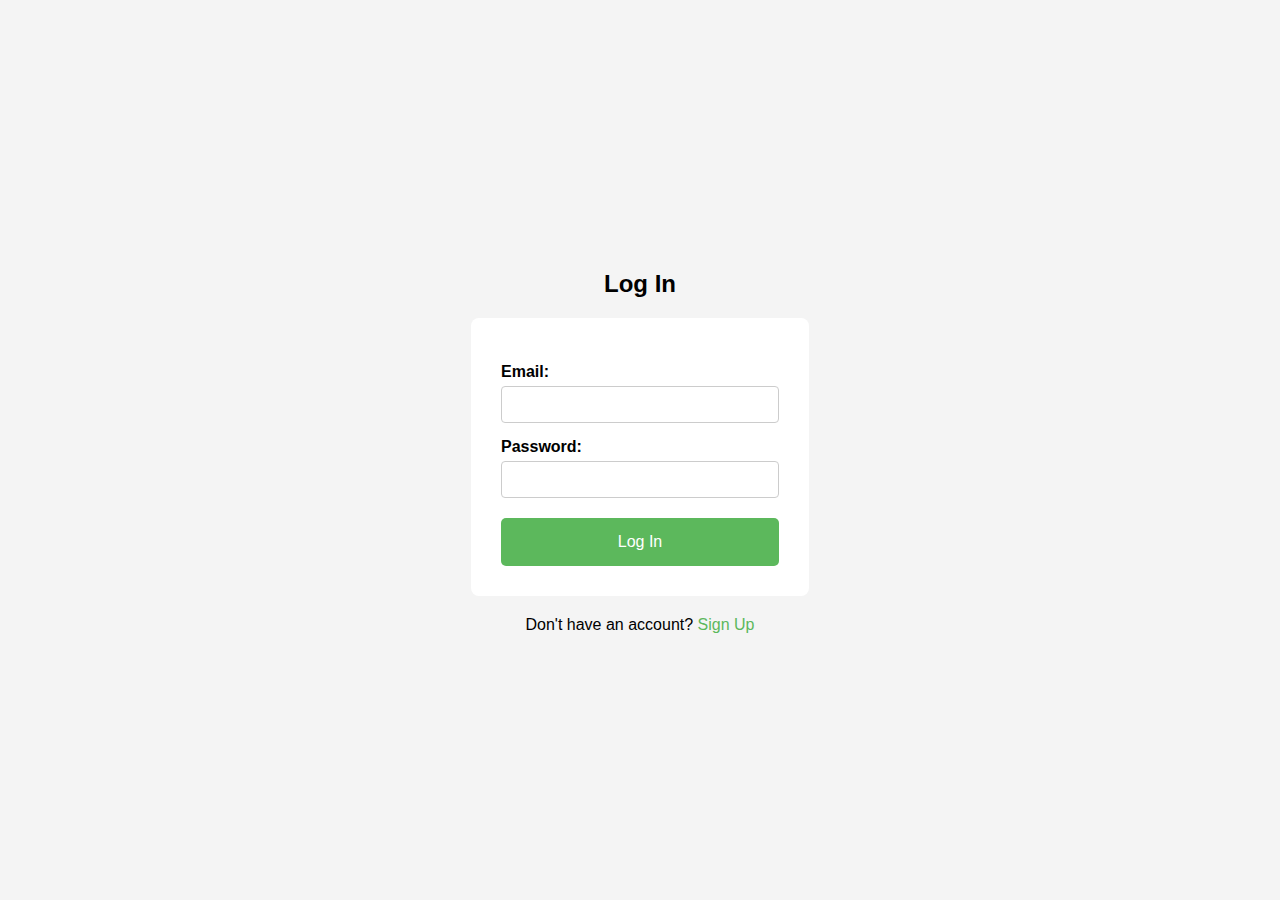
<file: index.html>
<!DOCTYPE html>
<html lang="en">
<head>
    <meta charset="UTF-8">
    <meta name="viewport" content="width=device-width, initial-scale=1.0">
    <title>Log In</title>
    <link rel="stylesheet" href="css/login.css">
</head>
<body>
    <div class="container">
        <h2>Log In</h2>
        <form id="login-form">
            <label for="email">Email:</label>
            <input type="email" id="email" required>

            <label for="password">Password:</label>
            <input type="password" id="password" required>

            <button type="submit">Log In</button>
        </form>

        <p>Don't have an account? <a href="sign_up.html">Sign Up</a></p>
    </div>

    <script src="./js/login.js"></script>
</body>
</html>
</file>
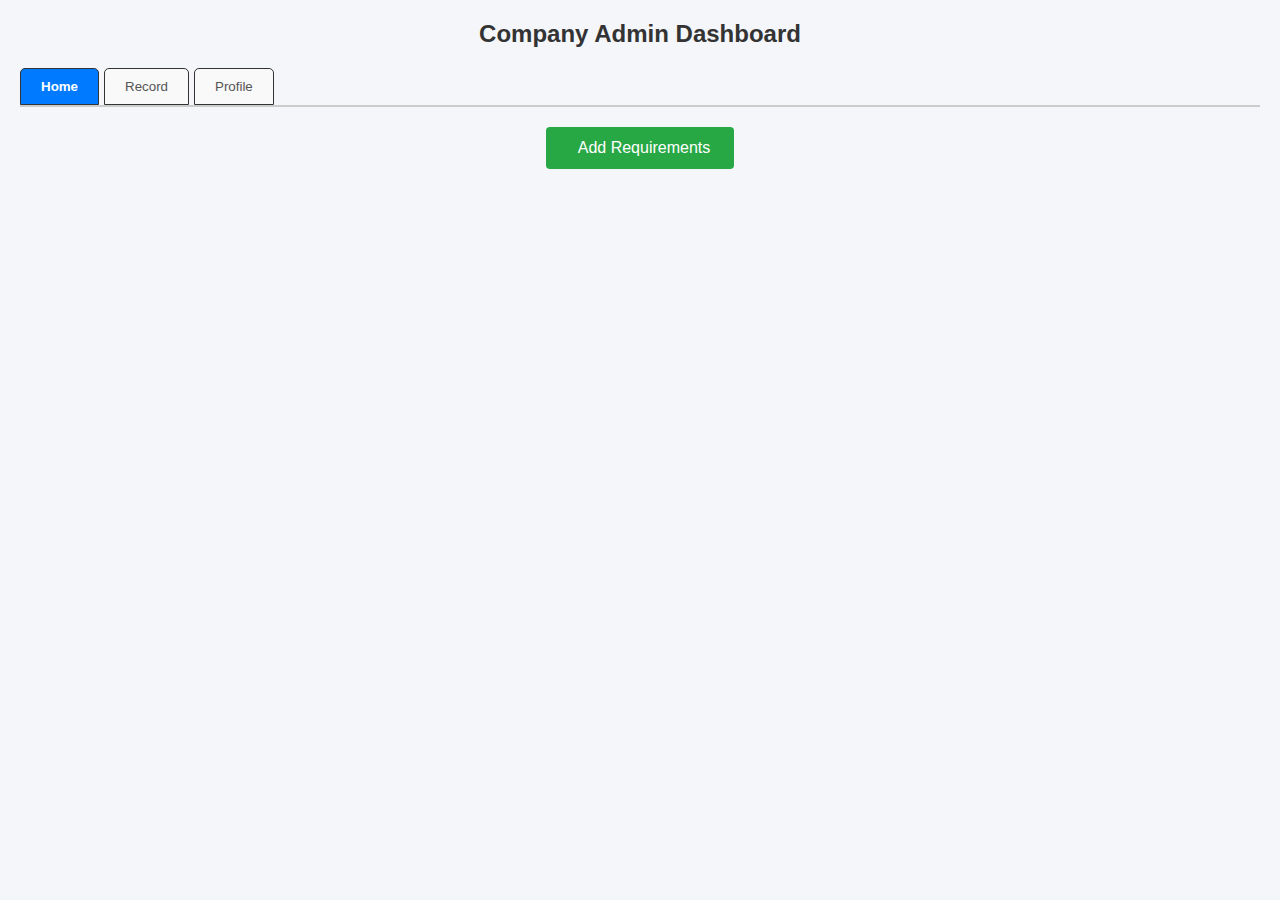
<file: company_admin.html>
<!-- company_admin.html -->
<!DOCTYPE html>
<html lang="en">
<head>
    <meta charset="UTF-8">
    <title>Company Admin Interface</title>
    <link rel="stylesheet" href="css/company_admin.css">
</head>
<body>

        <!-- Heading -->
        <h2>Company Admin Dashboard</h2>
        
        <!-- Tabs -->
        <div class="tab-container">
            <button id="home-tab" class="tab">Home</button>
            <button id="record-tab" class="tab">Record</button>
            <button id="profile-tab" class="tab">Profile</button>
        </div>

        <!-- Content Area -->
        <div class="content-area" id="content-area">
            <!-- Content will be loaded here dynamically -->
        </div>

    <!-- JavaScript -->
    <script src="js/company_admin.js"></script>
</body>
</html>
</file>
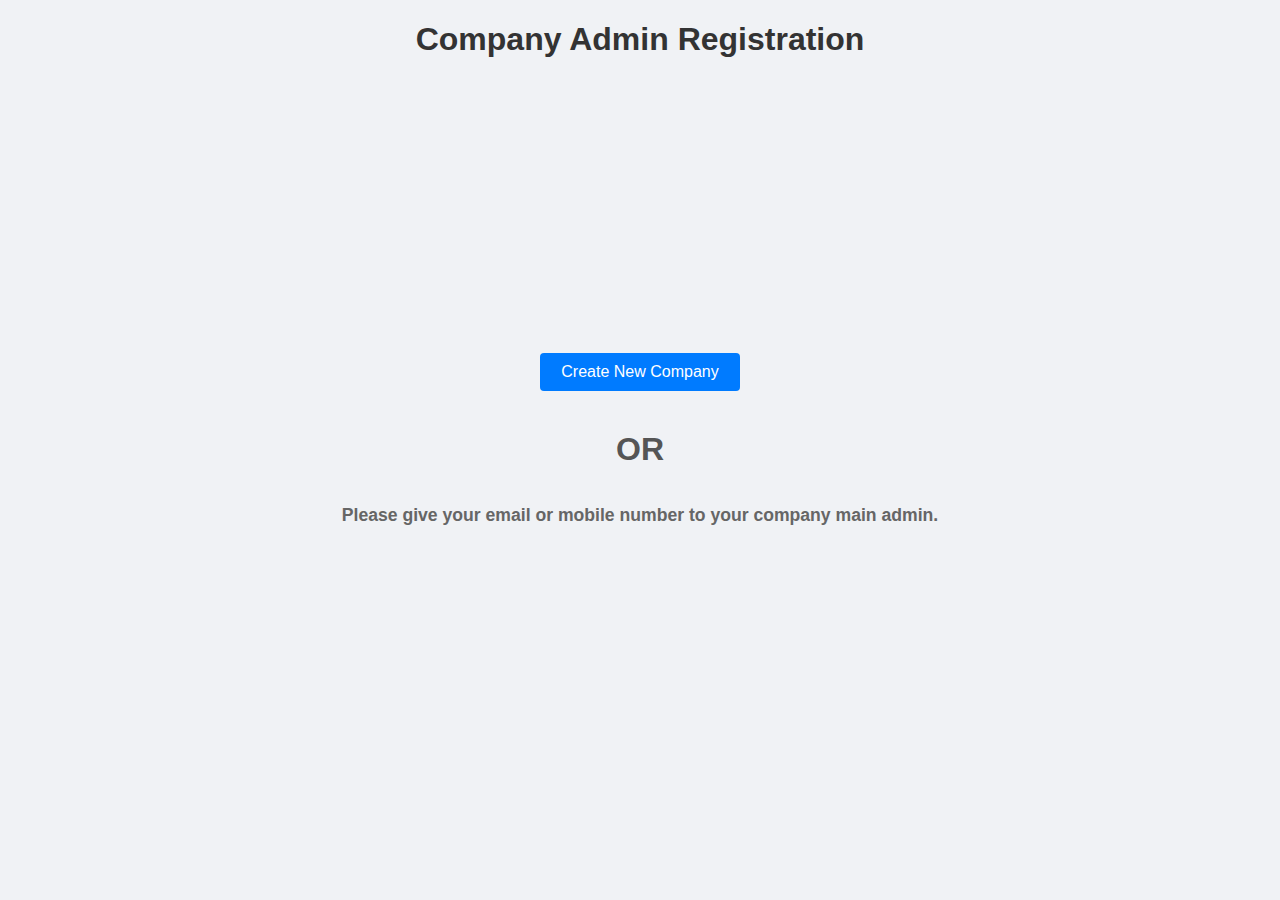
<file: company_register.html>
<!DOCTYPE html>
<html lang="en">

<head>
    <meta charset="UTF-8">
    <meta name="viewport" content="width=device-width, initial-scale=1.0">
    <title>Company Admin Dashboard</title>
    <link rel="stylesheet" href="css/company_register.css">
</head>

<body>
    <header>
        <h1>Company Admin Registration</h1>
    </header>
  
    <style>
        main {
            display: flex;
            flex-direction: column;
            align-items: center;
            justify-content: center;
            height: 80vh;
            text-align: center;
        }
    </style>

    <main>
        <button id="create-company-btn" class="btn">Create New Company</button>

        <h1>OR</h1>
        <p style="font-weight: bold;">Please give your email or mobile number to your company main admin.</p>
    </main>
    <!-- Popup Form -->
    <div id="company-form-popup" class="popup hidden">
        <div class="popup-content">
            <span id="close-popup" class="close">&times;</span>
            <h2>Create New Company</h2>
            <form id="company-form">
                <label for="company_name">Company Name</label>
                <input type="text" id="company_name" name="company_name" required>

                <label for="company_address">Address</label>
                <input type="text" id="company_address" name="company_address" required>

                <label for="company_mobile_number">Mobile Number</label>
                <input type="text" id="company_mobile_number" name="company_mobile_number" required>

                <label for="city">City</label>
                <select id="city" name="city">
                </select>

                <button type="submit" class="btn">Submit</button>
            </form>
        </div>
    </div>

    <script src="js/company_register.js"></script>
</body>

</html>
</file>
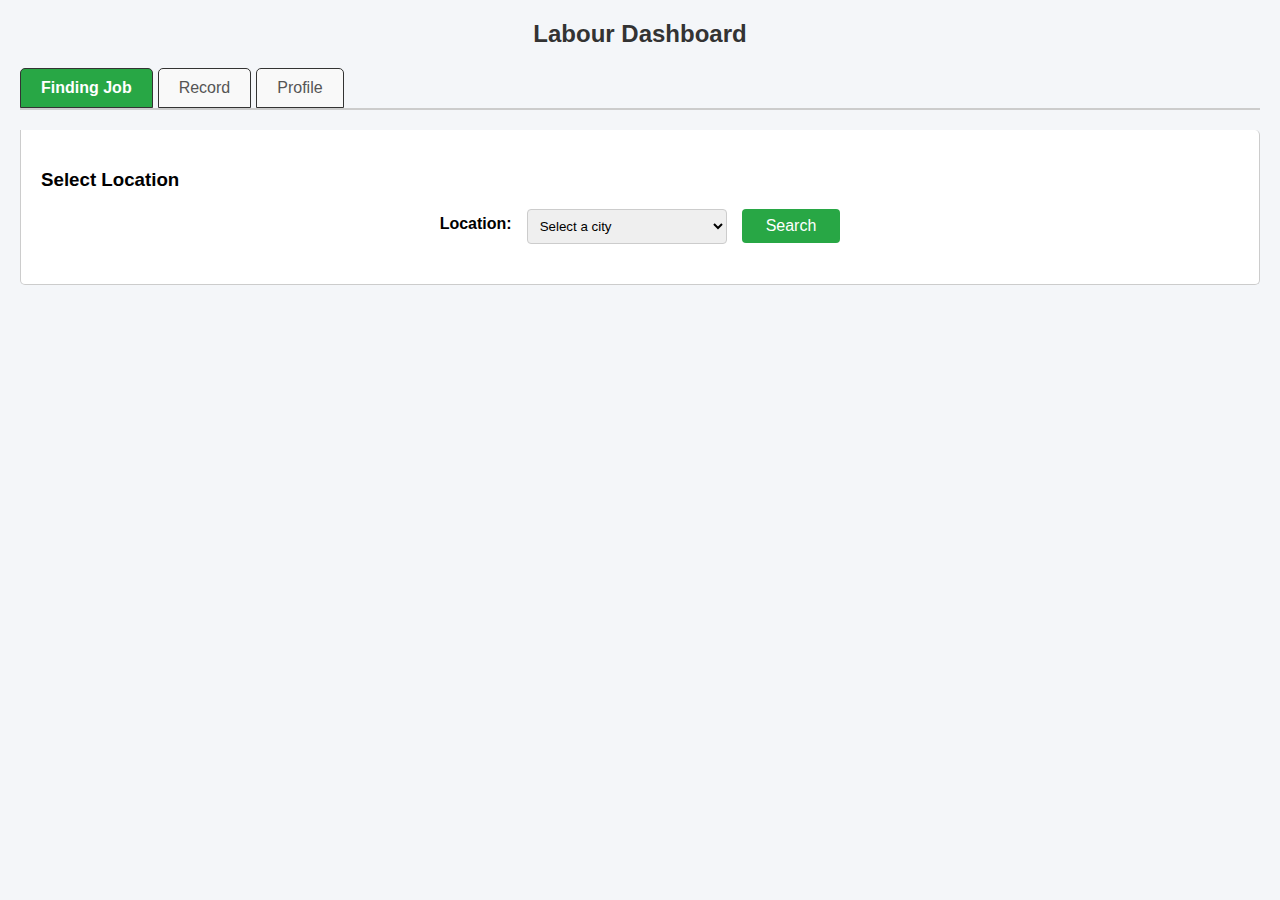
<file: labour_dashboard.html>
<!-- labour_dashboard.html -->
<!DOCTYPE html>
<html lang="en">
<head>
    <meta charset="UTF-8">
    <title>Labour Dashboard Interface</title>
    <link rel="stylesheet" href="css/labour_dashboard.css">
</head>
<body>

    <!-- Heading -->
    <h2>Labour Dashboard</h2>
    
    <!-- Tabs -->
    <div class="tab-container">
        <button id="finding-job-tab" class="tab">Finding Job</button>
        <button id="record-tab" class="tab">Record</button>
        <button id="profile-tab" class="tab">Profile</button>
    </div>

    <!-- Content Area -->
    <div class="content-area" id="content-area">
        <!-- Content will be loaded here dynamically -->
    </div>

    <!-- JavaScript -->
    <script src="js/labour_dashboard.js"></script>
</body>
</html>
</file>
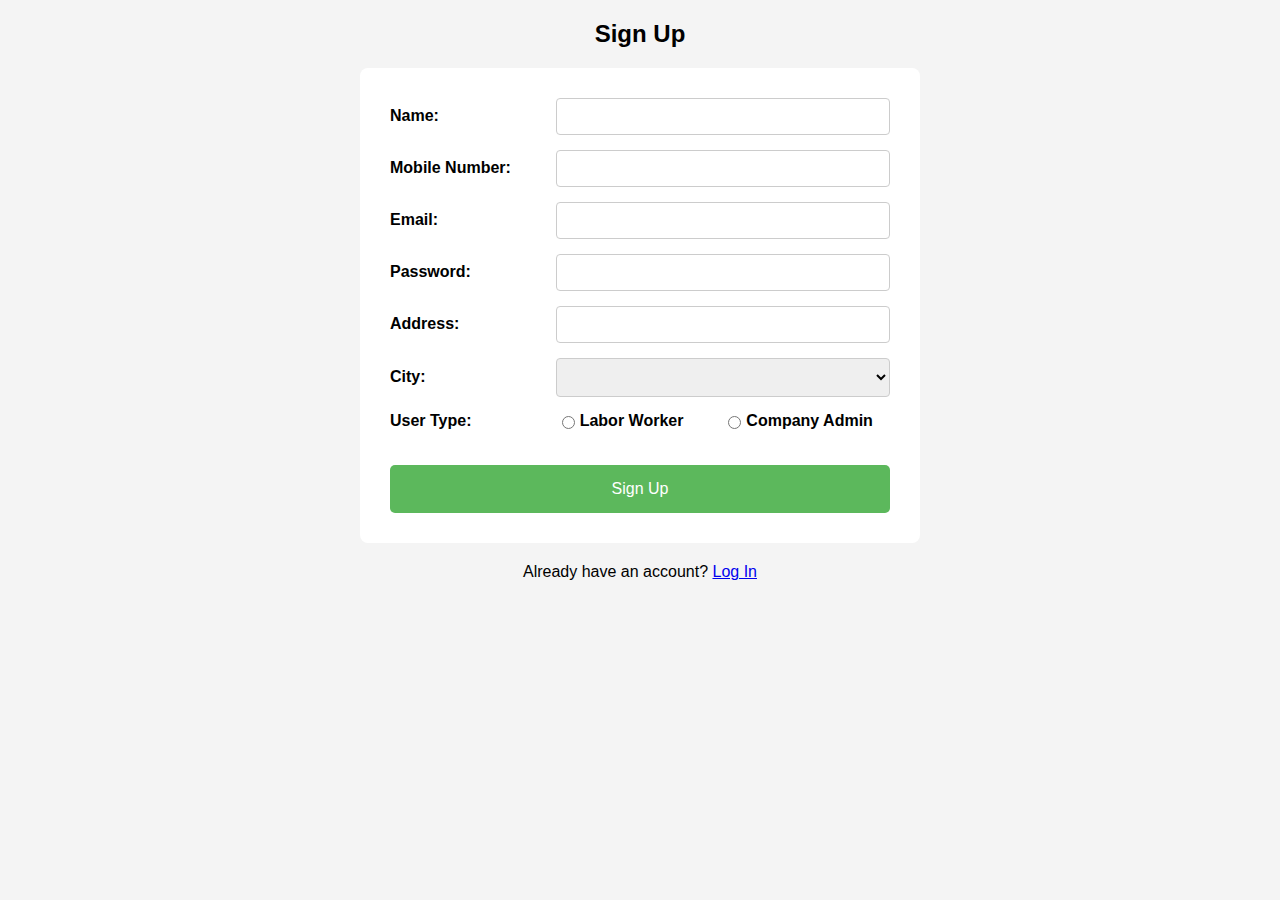
<file: sign_up.html>
<!DOCTYPE html>
<html lang="en">

<head>
    <meta charset="UTF-8">
    <meta name="viewport" content="width=device-width, initial-scale=1.0">
    <title>Sign Up</title>
    <link rel="stylesheet" href="css/sign_up.css">
</head>

<body>
    <div class="container">
        <h2>Sign Up</h2>
        <form id="signup-form">
            <div class="form-group">
                <label for="name">Name:</label>
                <input type="text" id="name" required>
            </div>

            <div class="form-group">
                <label for="mobile">Mobile Number:</label>
                <input type="tel" id="mobile" required>
            </div>

            <div class="form-group">
                <label for="email">Email:</label>
                <input type="email" id="email" required>
            </div>

            <div class="form-group">
                <label for="password">Password:</label>
                <input type="password" id="password" required>
            </div>

            <div class="form-group">
                <label for="address">Address:</label>
                <input type="text" id="address" required>
            </div>

            <div class="form-group">
                <label for="city">City:</label>
                <select id="city" required></select>
            </div>

            <!-- User Type Radio Buttons -->
            <div class="user-type-group">
                <label>User Type:</label>
                <div class="user-type-options">
                    <input type="radio" id="labor" name="user_type" value="labor" required>
                    <label for="labor">Labor Worker</label>

                    <input type="radio" id="admin" name="user_type" value="admin">
                    <label for="admin">Company Admin</label>
                </div>
            </div>

            <button type="submit">Sign Up</button>
        </form>

        <p>Already have an account? <a href="index.html">Log In</a></p>
    </div>

    <script src="js/sign_up.js"></script>
</body>

</html>
</file>
<file: css/login.css>
body {
    font-family: Arial, sans-serif;
    background-color: #f4f4f4;
}

h2 {
    text-align: center;
}

form {
    max-width: 400px;
    margin: 20px auto;
    padding: 30px;
    background: #fff;
    border-radius: 8px;
}

label {
    display: block;
    margin-top: 15px;
    font-weight: bold;
}

input[type="email"],
input[type="password"] {
    width: 100%;
    padding: 10px;
    margin-top: 5px;
    box-sizing: border-box;
    border-radius: 4px;
    border: 1px solid #ccc;
}

button {
    width: 100%;
    padding: 15px;
    margin-top: 20px;
    background-color: #5cb85c;
    color: #fff;
    border: none;
    border-radius: 5px;
    font-size: 16px;
}

button:hover {
    background-color: #4cae4c;
    cursor: pointer;
}

p {
    text-align: center;
    margin-top: 20px;
}

a {
    color: #5cb85c;
    text-decoration: none;
}

a:hover {
    text-decoration: underline;
}

html, body {
    height: 100%;
    margin: 0;
    padding: 0;
    font-family: Arial, sans-serif;
}

/* Flexbox to center the container */
body {
    display: flex;
    justify-content: center;
    align-items: center;
    background-color: #f4f4f4; /* Optional: background color */
}
</file>
<file: css/company_admin.css>
/* company_admin.css */

/* General styles */
body {
    font-family: Arial, sans-serif;
    margin: 20px;
    background-color: #f4f6f9;
}

/* Style for the main heading */
h2 {
    text-align: center;
    margin-bottom: 20px;
    color: #333;
}

/* Tab container */
.tab-container {
    display: flex;
    border-bottom: 2px solid #ccc;
}

/* Tabs */
.tab {
    padding: 10px 20px;
    cursor: pointer;
    color: #555;
    border: none;
    background-color: #f9f9f9;
    transition: background-color 0.3s, color 0.3s;
    margin-right: 5px;
    border-radius: 5px 5px 0 0;
    border: #333 1px solid;
}

/* Active Tab */
.tab.active {
    background-color: #007BFF;
    color: #fff;
    font-weight: bold;
}

/* Tabs hover effect */
.tab:hover {
    background-color: #e0e0e0;
}

/* Content Sections */
.content-section {
    padding: 20px;
    border: 1px solid #ccc;
    border-top: none;
    border-radius: 0 5px 5px 5px;
    background-color: #fff;
}

/* Section titles */
.section-title {
    margin-top: 40px;
    margin-bottom: 20px;
    color: #007BFF;
    font-size: 1.8em;
    border-bottom: 2px solid #007BFF;
    padding-bottom: 10px;
}

/* Buttons */
.btn {
    padding: 12px 24px;
    font-size: 16px;
    cursor: pointer;
    border-radius: 4px;
    border: none;
}

.btn-primary {
    background-color: #007BFF;
    color: #fff;
}

.btn-primary:hover {
    background-color: #0056b3;
}

/* Hidden Content */
.hidden {
    display: none;
}

/* Horizontal rule */
hr {
    border: none;
    border-top: 1px solid #ccc;
    margin: 60px 0;
}
</file>
<file: css/company_register.css>
/* company_registration.css */

/* Existing General Styles */
body {
    font-family: Arial, sans-serif;
    margin: 20px;
    background-color: #f0f2f5;
}

/* Style for the main heading */
h1 {
    text-align: center;
    margin-bottom: 20px;
    font-size: 2em;
    color: #333;
}

/* Form Styles */
form {
    margin-bottom: 30px;
}

label {
    display: inline-block;
    width: 180px;
    font-weight: bold;
    margin-bottom: 10px;
}

input[type="text"],
input[type="email"],
input[type="password"],
select {
    width: 300px;
    padding: 8px;
    margin-bottom: 10px;
    border: 1px solid #ccc;
    border-radius: 4px;
}

input[readonly] {
    background-color: #f5f5f5;
}

button,
.btn {
    padding: 10px 20px;
    background-color: #007BFF;
    color: #fff;
    border: none;
    border-radius: 4px;
    cursor: pointer;
    font-size: 1em;
}

button:hover,
.btn:hover {
    background-color: #0056b3;
}

/* Style for content area */
.content-area {
    flex: 1;
    padding: 20px;
    border: 1px solid #ccc;
    border-radius: 5px;
    background-color: #fff;
    min-width: 200px;
}

/* Popup Styles */
.popup {
    position: fixed;
    top: 0;
    left: 0;
    right: 0;
    bottom: 0;
    background-color: rgba(0, 0, 0, 0.5); /* Semi-transparent background */
    display: flex;
    align-items: center;
    justify-content: center;
    z-index: 1000; /* Ensure it sits above other content */
}

.popup.hidden {
    display: none;
}

.popup-content {
    background-color: #fff;
    padding: 30px;
    border-radius: 8px;
    width: 400px;
    display: flex;
    flex-direction: column;
    align-items: flex-start;
    box-shadow: 0 5px 15px rgba(0,0,0,0.3);
}

.popup-content h2 {
    margin-top: 0;
    margin-bottom: 20px;
    color: #333;
}

.close {
    position: absolute;
    top: 15px;
    right: 20px;
    font-size: 1.5em;
    color: #aaa;
    cursor: pointer;
}

.close:hover {
    color: #000;
}

/* Button Styles */
.btn {
    display: inline-block;
    text-align: center;
    text-decoration: none;
    transition: background-color 0.3s ease;
}

.btn-primary {
    background-color: #007BFF;
    color: #fff;
}

.btn-primary:hover {
    background-color: #0056b3;
}

.btn-secondary {
    background-color: #6c757d;
    color: #fff;
}

.btn-secondary:hover {
    background-color: #5a6268;
}

/* Responsive Styles */
@media (max-width: 600px) {
    .popup-content {
        width: 90%;
        padding: 20px;
    }

    label,
    input[type="text"],
    input[type="email"],
    input[type="password"],
    select {
        width: 100%;
    }

    label {
        margin-bottom: 5px;
    }
}

/* Additional Styles */

/* Center the Create New Company Button */
#create-company-btn {
    display: block;          /* Makes the button a block-level element */
    margin: 20px auto;      /* Centers the button horizontally and adds vertical spacing */
    width: 200px;            /* Optional: Sets a fixed width for better appearance */
}

/* Example: Style for the "OR" heading */
main h1 {
    text-align: center;
    margin: 20px 0;
    color: #555;
}

/* Example: Style for the informational paragraph */
main p {
    text-align: center;
    font-size: 1.1em;
    color: #666;
}
</file>
<file: css/labour_dashboard.css>
/* labour_dashboard.css */

/* Existing General Styles */
body {
    font-family: Arial, sans-serif;
    margin: 20px;
    background-color: #f4f6f9;
}

/* Style for the main heading */
h2 {
    text-align: center;
    margin-bottom: 20px;
    color: #333;
}

/* Tab container */
.tab-container {
    display: flex;
    border-bottom: 2px solid #ccc;
    justify-content: left; /* Adjust as needed */
    margin-bottom: 20px; /* Space below the tabs */
}

/* Tabs */
.tab {
    padding: 10px 20px;
    cursor: pointer;
    color: #555;
    border: none;
    background-color: #f9f9f9;
    transition: background-color 0.3s, color 0.3s;
    margin-right: 5px;
    border-radius: 5px 5px 0 0;
    border: #333 1px solid;
    font-size: 16px;
}

/* Remove right margin for the last tab */
.tab:last-child {
    margin-right: 0;
}

/* Active Tab */
.tab.active {
    background-color: #28a745; /* Green color for active tab */
    color: #fff;
    font-weight: bold;
}

/* Tabs hover effect */
.tab:hover {
    background-color: #e0e0e0;
}

/* Content Area */
.content-area {
    padding: 20px;
    border: 1px solid #ccc;
    border-top: none;
    border-radius: 0 5px 5px 5px;
    background-color: #fff;
    height: 100%;
}

/* Buttons */
.btn {
    padding: 12px 24px;
    font-size: 16px;
    cursor: pointer;
    border-radius: 4px;
    border: none;
    transition: background-color 0.3s;
}

.btn-primary {
    background-color: #28a745; /* Green */
    color: #fff;
}

.btn-primary:hover {
    background-color: #1e7e34;
}

.btn-secondary {
    background-color: #6c757d; /* Gray */
    color: #fff;
}

.btn-secondary:hover {
    background-color: #5a6268;
}

/* Hidden Content */
.hidden {
    display: none;
}

/* Responsive Styles */
@media (max-width: 600px) {
    .tab-container {
        flex-direction: column;
        align-items: start;
    }

    .tab {
        margin-right: 0;
        margin-bottom: 5px;
        width: 100%;
        text-align: center;
    }

    .tab:last-child {
        margin-bottom: 0;
    }
}
</file>
<file: css/sign_up.css>
body {
    font-family: Arial, sans-serif;
    background-color: #f4f4f4;
}

h2, p {
    text-align: center;
}

form {
    max-width: 500px;
    margin: 20px auto;
    padding: 30px;
    background: #fff;
    border-radius: 8px;
}

.form-group {
    display: flex;
    align-items: center;
    justify-content: space-between;
    margin-bottom: 15px;
}

.form-group label {
    flex: 1;
    font-weight: bold;
}

.form-group input[type="text"],
.form-group input[type="tel"],
.form-group input[type="email"],
.form-group input[type="password"],
.form-group select,
.form-group textarea {
    flex: 2;
    padding: 10px;
    margin-left: 10px;
    box-sizing: border-box;
    border-radius: 4px;
    border: 1px solid #ccc;
    width: 100%;
}

textarea {
    resize: vertical;
}

.user-type-group {
    display: flex;
    align-items: center;
    justify-content: space-between;
    margin-bottom: 15px;
}

.user-type-group label {
    flex: 1;
    font-weight: bold;
}

.user-type-group .user-type-options {
    flex: 2;
    display: flex;
    align-items: center;
    justify-content: flex-start;
}

.user-type-options input[type="radio"] {
    margin-right: 5px;
}

.user-type-options label {
    margin-right: 15px;

}

button {
    width: 100%;
    padding: 15px;
    margin-top: 20px;
    background-color: #5cb85c;
    color: #fff;
    border: none;
    border-radius: 5px;
    font-size: 16px;
}

button:hover {
    background-color: #4cae4c;
    cursor: pointer;
}
</file>
